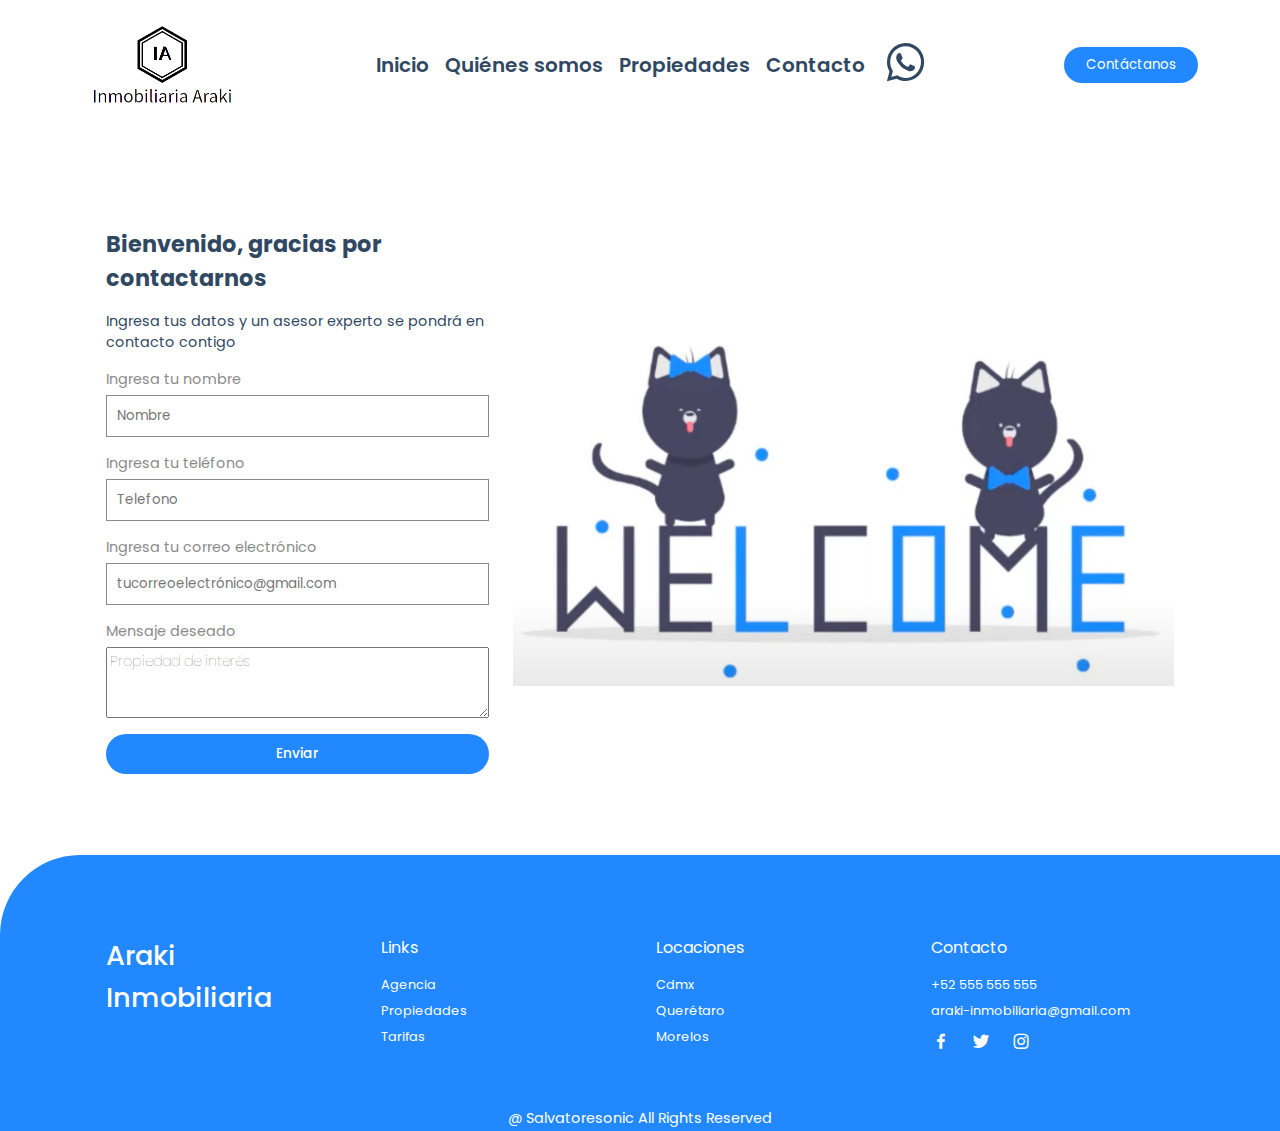
<file: contacto.html>
<!DOCTYPE html>
<html lang="en">

<head>
    <meta charset="UTF-8" />
    <meta name="viewport" content="width=device-width, initial-scale=1.0" />
    <title>Inmobiliaria Araki Beta</title>
    <link rel="stylesheet" href="https://cdn.jsdelivr.net/npm/bootstrap-icons@1.10.5/font/bootstrap-icons.css" />
    <link rel="stylesheet" href="https://cdn.jsdelivr.net/npm/boxicons@latest/css/boxicons.min.css" />
    <link rel="stylesheet" href="css/styles.css" />

    <link rel="stylesheet" href="css/main.css" />
</head>

<body>
    <!-- Header -->

    <header>
        <img src="img/Logo_Araki_No_BG.png" alt="" class="logo" />
        <button class="abrir-menu" id="abrir">
            <i class="bi bi-list"> </i>
        </button>
        <nav class="nav" id="nav">
            <button class="cerrar-menu" id="cerrar">
                <i class="bi bi-x"></i>
            </button>
            <ul class="nav-list">
                <li><a href="index.html">Inicio</a></li>
                <li><a href="index.html">Quiénes somos</a></li>
                <li><a href="index.html">Propiedades</a></li>
                <li><a href="">Contacto</a></li>
                <li>
                    <a href="https://wa.me/525515110033"><i class="bx bxl-whatsapp bx-tada" id="whatsapp"></i></a>
                </li>
            </ul>
        </nav>
        <button class="btn">Contáctanos</button>
    </header>
    <!-- log in -->

    <div class="login container">
        <div class="login-container">
            <h2>Bienvenido, gracias por contactarnos</h2>
            <p>
                Ingresa tus datos y un asesor experto se pondrá en contacto
                contigo
            </p>

            <!-- Log in form -->
            <form action="https://formsubmit.co/salvador.ambriz.maya@gmail.com" method="POST">
                <span>Ingresa tu nombre</span>
                <input type="text" name="Nombre" id="nombre" placeholder="Nombre" required />
                <span>Ingresa tu teléfono</span>
                <input type="tel" name="Telefono" id="telefono" placeholder="Telefono" required />
                <span>Ingresa tu correo electrónico</span>
                <input type="email" name="email" id="" placeholder="tucorreoelectrónico@gmail.com" required />
                <span>Mensaje deseado</span>
                <textarea name="Mensaje" id="" cols="30" rows="3" placeholder="Propiedad de interés"></textarea>
                <input type="submit" value="Enviar" class="buttom" />

                <input type="hidden" name="_next" value="http://127.0.0.1:5500/">
                <input type="hidden" name="_captcha" value="false">

            </form>
        </div>

        <!-- Log in Image -->
        <div class="login-image">
            <img src="img/Welcome.png" alt="" />
        </div>
    </div>

    <!-- Footer -->
    <section class="footer">
        <div class="footer-container container">
            <h2>Araki <br />Inmobiliaria</h2>
            <div class="footer-box">
                <h3>Links</h3>
                <a href="#">Agencia</a>
                <a href="#">Propiedades</a>
                <a href="#">Tarifas</a>
            </div>
            <div class="footer-box">
                <h3>Locaciones</h3>
                <a href="#">Cdmx</a>
                <a href="#">Querétaro</a>
                <a href="#">Morelos</a>
            </div>
            <div class="footer-box">
                <h3>Contacto</h3>
                <a href="#">+52 555 555 555</a>
                <a href="#">araki-inmobiliaria@gmail.com</a>
                <div class="social">
                    <a href=""><i class="bx bxl-facebook"></i></a>
                    <a href=""><i class="bx bxl-twitter"></i></a>
                    <a href=""><i class="bx bxl-instagram"></i></a>
                </div>
            </div>
        </div>
    </section>

    <!-- Copyright -->
    <div class="copyright">
        <p>@ Salvatoresonic All Rights Reserved</p>
    </div>

    <script src="js/main.js"></script>
</body>

</html>
</file>
<file: css/styles.css>
/* Google Fonts */
@import url("https://fonts.googleapis.com/css2?family=Poppins:wght@400;500;600;700&display=swap");

* {
  font-family: "Poppins", sans-serif;
  margin: 0;
  padding: 0;
  box-sizing: border-box;
  scroll-behavior: smooth;
  scroll-padding-top: 4rem;
  list-style: none;
  text-decoration: none;
}

/* Variables */

:root {
  --main-color: #2288ff;
  --second-color: #192f6a;
  --text-color: #314862;
  --bg-color: #fff;

  /* Box shadow */

  --box-shadow: 2px 2px 18px rgb(14 52 54 / 15%);
}

img {
  width: 100%;
}

body {
  color: var(--text-color);
}

section {
  padding: 4.5rem 0 3 rem;
}

.container {
  max-width: 1068px;
  margin-top: 4rem;
  margin-bottom: 2rem;
  margin-left: auto;
  margin-right: auto;
}

.btn {
  padding: 8px 22px;
  background: var(--main-color);
  color: var(--bg-color);
  border-radius: 5rem;
  border: var(--bg-color);
}

.btn:hover {
  background: #3492fd;
}

.logo {
  border: 5px solid transparent;
}

/* Home */

.home {
  margin-top: 2rem;
  background: url(../img/P1.jpg);
  background-repeat: no-repeat;
  background-size: cover;
  background-position: center;
  height: 440px;
  border-radius: 1.5rem;
  display: flex;
  align-items: center;
}

.home-text {
  padding-left: 35px;
}

.home-text h1 {
  color: var(--bg-color);
  font-size: 2rem;
  margin-bottom: 1rem;
}

.about {
  display: grid;
  grid-template-columns: repeat(auto-fit, minmax(18rem, auto));
  gap: 2rem;
}

.about-img img {
  border-radius: 1.5rem;
}

.about-text span {
  font-size: 1rem;
  text-transform: uppercase;
  font-weight: 500;
  color: var(--main-color);
}

.about-text h2 {
  font-size: 1.7rem;
}

.about-text p {
  font-size: 0.938rem;
  margin: 1rem 0 1rem;
}

.sales {
  display: grid;
  grid-template-columns: repeat(auto-fit, minmax(240px, auto));
  gap: 2.4rem;
}

.sales .box {
  padding: 20px;
  background: var(--bg-color);
  box-shadow: var(--box-shadow);
  text-align: center;
  border-radius: 2rem;
}

.sales .box:hover {
  background: var(--main-color);
  color: var(--bg-color);
  transition: 0.4s all linear;
}

.sales .box .bx {
  padding: 10px;
  border-radius: 50%;
  background: #f6f6fe;
  color: var(--main-color);
  font-size: 20px;
}

.sale .box h3 {
  font-size: 1.1rem;
  margin: 1rem 0 0.4rem;
}

.sales .box p {
  font-size: 0.938rem;
}

/* Properties */
.heading {
  text-align: center;
  margin-bottom: 2rem;
}

.heading span {
  font-weight: 500;
  color: var(--main-color);
}

.heading h2 {
  font-size: 1.7rem;
}

.heading p {
  font-size: 0.938rem;
}

.properties {
  background: #fbfbfb;
  border-radius: 2rem;
}

.properties-container {
  display: grid;
  grid-template-columns: repeat(auto-fit, minmax(240px, auto));
  gap: 3rem;
  padding: 0 50px;
}

.properties-container .box {
  background: var(--bg-color);
  padding: 10px;
  border-radius: 1rem;
  box-shadow: var(--box-shadow);
}

.properties-container .box:hover {
  transform: translateY(-10px);
  transition: 0.5s;
}

.properties-container .box img {
  border-radius: 1rem;
  height: 220px;
  object-fit: cover;
  object-position: center;
}

.properties-container .box h3 {
  font-size: 1rem;
  font-weight: 600;
  float: right;
}

.properties-container .box .content {
  display: flex;
  justify-content: space-between;
  margin-top: 2rem;
}

.properties-container .box .content .text h3 {
  font-weight: 500;
}

.properties-container .box .content .text p {
  font-size: 0.8rem;
}

.properties-container .box .content .icon {
  display: flex;
  align-items: center;
  column-gap: 1rem;
}

.properties-container .box .content .icon .bx {
  display: flex;
  align-items: center;
  font-size: 20px;
}

.properties-container .box .content .icon span {
  font-size: 12px;
  font-weight: 500;
  margin-left: 4px;
}

.newsletter {
  display: flex;
  flex-direction: column;
  align-items: center;
  row-gap: 2rem;
  justify-content: center;
  text-align: center;
}

.newsletter h2 {
  font-size: 1.7rem;
}

.newsletter form {
  background: var(--bg-color);
  box-shadow: var(--box-shadow);
  padding: 6px 10px;
  border-radius: 5rem;
}

.newsletter form input {
  border: none;
  outline: none;
  font-size: 1rem;
  text-align: center;
}

.newsletter #email-box {
  width: 280px;
}

/* Log In */

.login {
  display: grid;
  grid-template-columns: 0.4fr 1fr;
  align-items: center;
  min-height: 70vh;
  column-gap: 1.5rem;
}

.login-container {
  display: flex;
  flex-direction: column;
  row-gap: 1rem;
}

.login-container h2 {
  font-size: 1.4rem;
}

.login-container p {
  font-size: 0.9rem;
}

.login-container form {
  display: flex;
  flex-direction: column;
}

.login-container form span {
  font-size: 0.9rem;
  color: #8a8a8a;
  margin-bottom: 5px;
}

.login-container form textarea {
  font-size: 0.9rem;
  color: #8a8a8a;
  padding: 0.2rem;
  font-weight: 100;
}

.login-container form input {
  border: 1px solid #8a8a8a;
  outline: none;
  padding: 10px;
  margin-bottom: 1rem;
  background: var(--bg-color);
}

.login-container form .buttom {
  outline: none;
  border: none;
  background: var(--main-color);
  color: var(--bg-color);
  font-size: 0.85rem;
  font-weight: 500;
  margin-top: 1rem;
}

.buttom {
  padding: 8px 22px;
  background: var(--main-color);
  color: var(--bg-color);
  border-radius: 5rem;
  border: var(--bg-color);
}

.buttom:hover {
  background: #3492fd;
}

.login-container form a {
  margin-top: 1rem;
  font-size: 0.9rem;
  text-decoration: none;
  color: var(--bg-color);
  text-align: right;
}

.login-container .btn {
  border-radius: 0;
  text-align: center;
}

/* Footer */

.footer {
  padding: 1rem;
  background: var(--main-color);
  color: var(--bg-color);
  border-radius: 5rem 0 0 0;
}

.footer-container {
  display: grid;
  grid-template-columns: repeat(auto-fit, minmax(240px, auto));
  gap: 2rem;
}

.footer-container h2 {
  font-size: 1.7rem;
  font-weight: 500;
}

.footer-box {
  display: flex;
  flex-direction: column;
}

.footer-box h3 {
  margin-bottom: 1rem;
  font-size: 1rem;
  font-weight: 400;
}

.footer-box a {
  font-size: 0.8rem;
  color: var(--bg-color);
  font-weight: 400;
  margin-bottom: 0.5rem;
}

.footer-box a:hover {
  color: var(--text-color);
}

.social a {
  font-size: 20px;
  margin-right: 1rem;
}

.social a:hover {
  color: var(--second-color);
}

.copyright {
  padding: 2px;
  text-align: center;
  color: var(--bg-color);
  background: var(--main-color);
  font-size: 0.9rem;
}

/* Responsive */

@media screen and (max-width: 1080px) {
  .container {
    margin-left: 1rem;
    margin-right: 1rem;
  }
}

@media screen and (max-width: 880px) {
  .container {
    padding: 4rem 0 3 rem;
  }

  .properties-container {
    grid-template-columns: repeat (auto-fit, minmax(200px, auto));
    gap: 1rem;
    padding: 0 10px;
  }

  .footer-container {
    grid-template-columns: repeat (auto-fit, minmax(200px, auto));
    gap: 1rem;
  }
}

@media screen and (max-width: 768px) {
  .about-text span {
    font-size: 0.9rem;
  }

  .about-text h2,
  .headingh2,
  .newsletter h2 {
    font-size: 1.4rem;
  }
}

@media screen and (max-width: 638px) {
  .about-text {
    text-align: center;
  }

  .about-img {
    order: 2;
  }
}

@media screen and (max-width: 420px) {
  .home-text {
    padding-left: 14px;
  }

  .home-text h1 {
    font-size: 1.7rem;
  }

  .about-text h2,
  .headingh2,
  .newsletter h2 {
    font-size: 1.4rem;
  }

  .properties-container {
    padding: 0;
  }
  .login {
    display: flex;
    flex-direction: column;
  }
  .form {
    display: flex;
    flex-direction: column;
  }

  .newsletter #email-box {
    width: auto;
  }

  .footer {
    border-radius: 1.5rem 0 0;
  }
}
</file>
<file: css/main.css>
/* Google Fonts */
@import url("https://fonts.googleapis.com/css2?family=Poppins:wght@400;500;600;700&display=swap");

header {
    display: flex;
    width: 100%;
    align-items: center;
    justify-content: space-around;
    padding: 1rem;
    background-color: #fff;
}

.logo {
    max-width: 10rem;
}

.nav-list {
    display: flex;
    list-style-type: none;
    gap: 1rem;
    align-items: center;
}

.nav-list li a {
    text-decoration: none;
    color: #314862;
    font-family: "Poppins", sans-serif;
    font-weight: 600;
    font-size: 1.25rem;
}

#whatsapp {
    font-size: 50px;
}

.abrir-menu,
.cerrar-menu {
    display: none;
}

@media screen and (max-width: 550px) {
    .abrir-menu,
    .cerrar-menu {
        display: block;
        border: 0;
        font-size: 1.5rem;
        background-color: transparent;
        cursor: pointer;
    }

    .abrir-menu {
        color: #1c1c1c;
        display: flex;
        flex-direction: column;
        width: 3rem;
        height: 3rem;
        border: 0;
        background: transparent;
        gap: 0.65rem;
    }

    .cerrar-menu {
        color: #ececec;
    }

    .nav {
        opacity: 0;
        visibility: hidden;
        transition: 0.75s;
        display: flex;
        flex-direction: column;
        align-items: end;
        gap: 1rem;
        position: absolute;
        top: 0;
        right: 0;
        background-color: #1c1c1c;
        padding: 2rem;
        bottom: 0;
        box-shadow: 0 0 0 100vmax rgb(0, 0, 0, 0.5);
    }

    .nav.visible {
        opacity: 1;
        visibility: visible;
    }

    .nav-list {
        flex-direction: column;
        align-items: end;
    }

    .nav li a {
        color: #ececec;
    }
}
</file>
